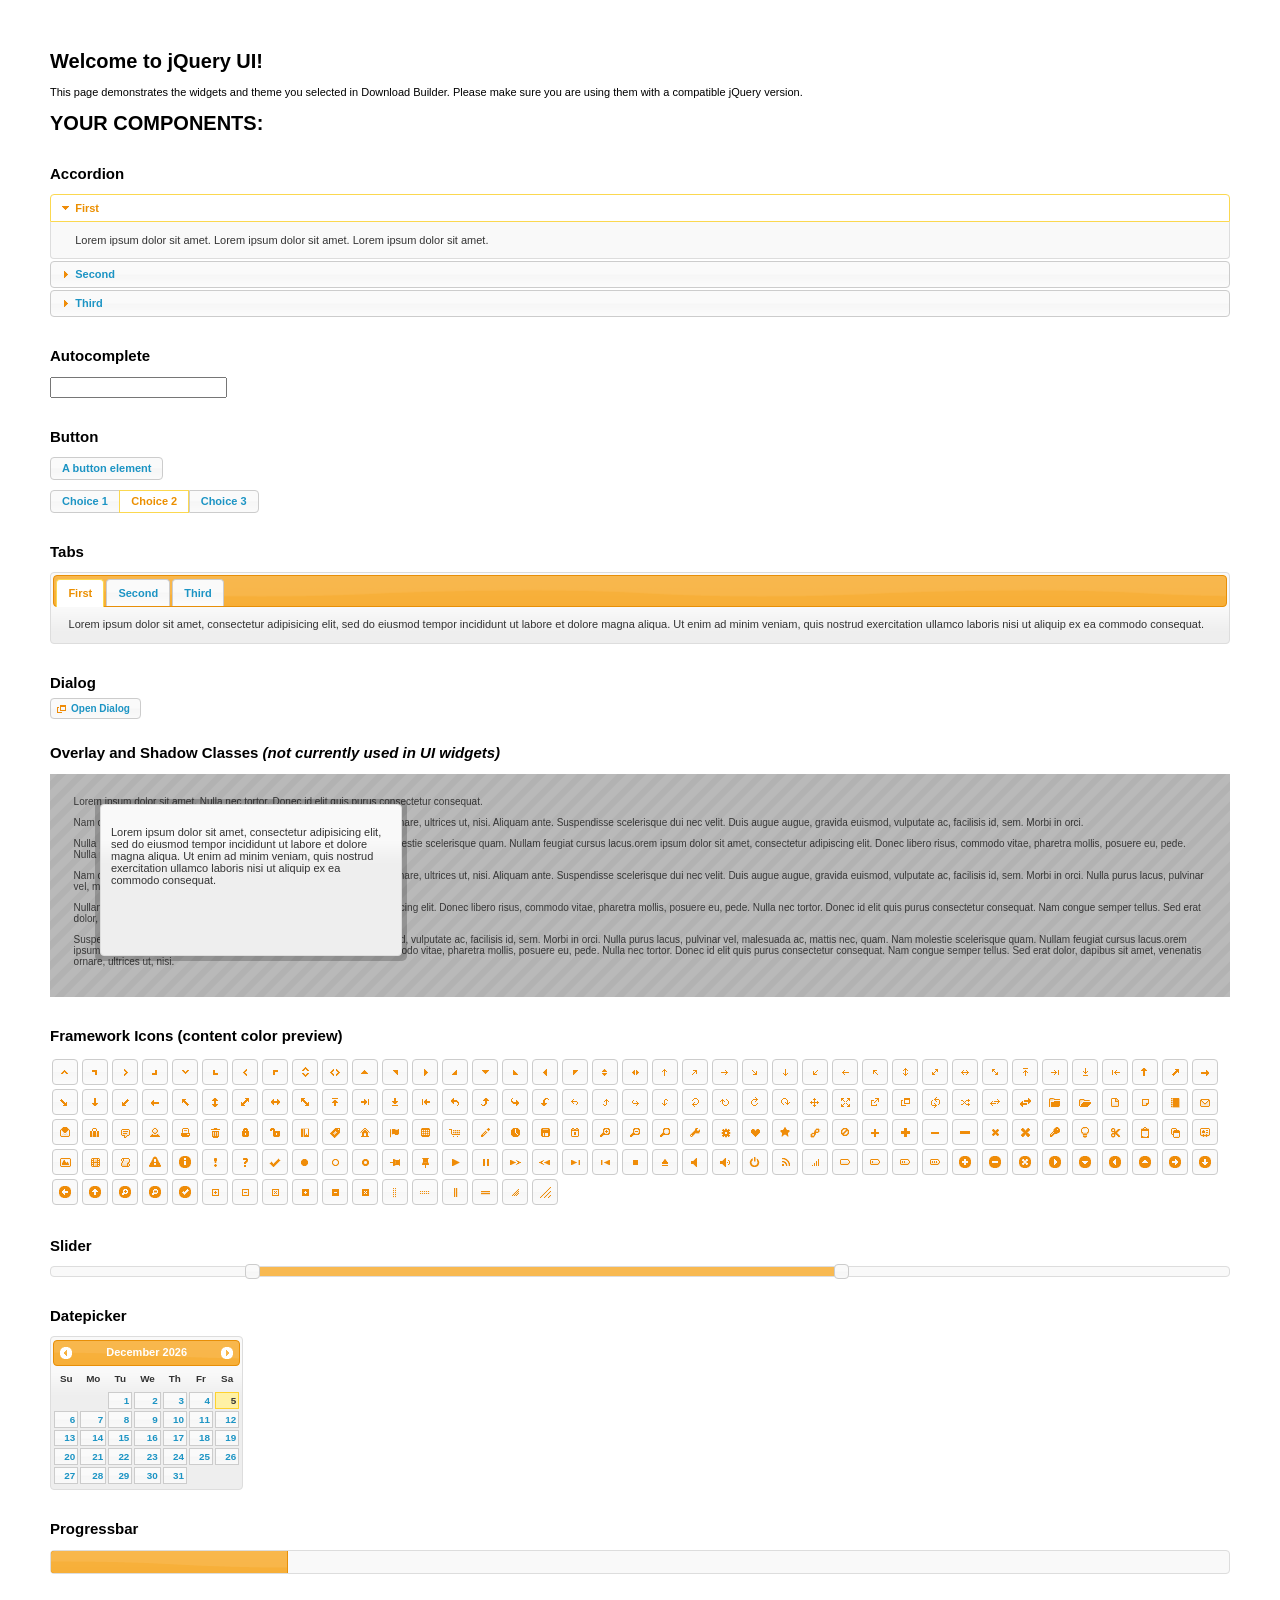
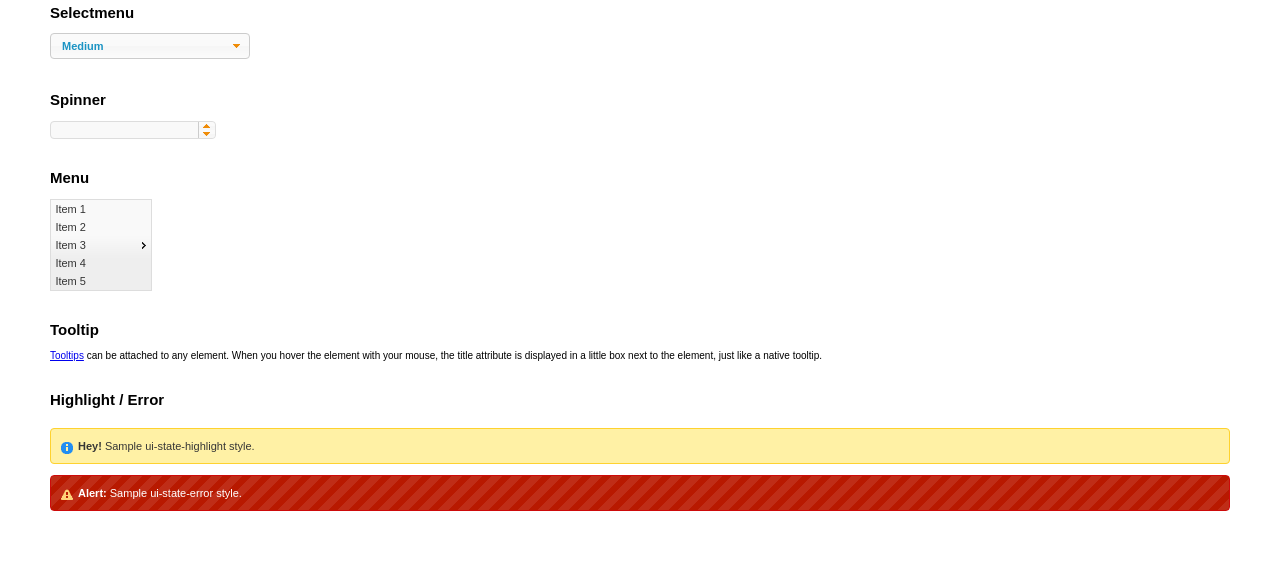
<file: library/library/static/grappelli/jquery/ui/index.html>
<!doctype html>
<html lang="us">
<head>
	<meta charset="utf-8">
	<title>jQuery UI Example Page</title>
	<link href="jquery-ui.css" rel="stylesheet">
	<style>
	body{
		font: 62.5% "Trebuchet MS", sans-serif;
		margin: 50px;
	}
	.demoHeaders {
		margin-top: 2em;
	}
	#dialog-link {
		padding: .4em 1em .4em 20px;
		text-decoration: none;
		position: relative;
	}
	#dialog-link span.ui-icon {
		margin: 0 5px 0 0;
		position: absolute;
		left: .2em;
		top: 50%;
		margin-top: -8px;
	}
	#icons {
		margin: 0;
		padding: 0;
	}
	#icons li {
		margin: 2px;
		position: relative;
		padding: 4px 0;
		cursor: pointer;
		float: left;
		list-style: none;
	}
	#icons span.ui-icon {
		float: left;
		margin: 0 4px;
	}
	.fakewindowcontain .ui-widget-overlay {
		position: absolute;
	}
	select {
		width: 200px;
	}
	</style>
</head>
<body>

<h1>Welcome to jQuery UI!</h1>

<div class="ui-widget">
	<p>This page demonstrates the widgets and theme you selected in Download Builder. Please make sure you are using them with a compatible jQuery version.</p>
</div>

<h1>YOUR COMPONENTS:</h1>


<!-- Accordion -->
<h2 class="demoHeaders">Accordion</h2>
<div id="accordion">
	<h3>First</h3>
	<div>Lorem ipsum dolor sit amet. Lorem ipsum dolor sit amet. Lorem ipsum dolor sit amet.</div>
	<h3>Second</h3>
	<div>Phasellus mattis tincidunt nibh.</div>
	<h3>Third</h3>
	<div>Nam dui erat, auctor a, dignissim quis.</div>
</div>



<!-- Autocomplete -->
<h2 class="demoHeaders">Autocomplete</h2>
<div>
	<input id="autocomplete" title="type &quot;a&quot;">
</div>



<!-- Button -->
<h2 class="demoHeaders">Button</h2>
<button id="button">A button element</button>
<form style="margin-top: 1em;">
	<div id="radioset">
		<input type="radio" id="radio1" name="radio"><label for="radio1">Choice 1</label>
		<input type="radio" id="radio2" name="radio" checked="checked"><label for="radio2">Choice 2</label>
		<input type="radio" id="radio3" name="radio"><label for="radio3">Choice 3</label>
	</div>
</form>



<!-- Tabs -->
<h2 class="demoHeaders">Tabs</h2>
<div id="tabs">
	<ul>
		<li><a href="#tabs-1">First</a></li>
		<li><a href="#tabs-2">Second</a></li>
		<li><a href="#tabs-3">Third</a></li>
	</ul>
	<div id="tabs-1">Lorem ipsum dolor sit amet, consectetur adipisicing elit, sed do eiusmod tempor incididunt ut labore et dolore magna aliqua. Ut enim ad minim veniam, quis nostrud exercitation ullamco laboris nisi ut aliquip ex ea commodo consequat.</div>
	<div id="tabs-2">Phasellus mattis tincidunt nibh. Cras orci urna, blandit id, pretium vel, aliquet ornare, felis. Maecenas scelerisque sem non nisl. Fusce sed lorem in enim dictum bibendum.</div>
	<div id="tabs-3">Nam dui erat, auctor a, dignissim quis, sollicitudin eu, felis. Pellentesque nisi urna, interdum eget, sagittis et, consequat vestibulum, lacus. Mauris porttitor ullamcorper augue.</div>
</div>



<!-- Dialog NOTE: Dialog is not generated by UI in this demo so it can be visually styled in themeroller-->
<h2 class="demoHeaders">Dialog</h2>
<p><a href="#" id="dialog-link" class="ui-state-default ui-corner-all"><span class="ui-icon ui-icon-newwin"></span>Open Dialog</a></p>

<h2 class="demoHeaders">Overlay and Shadow Classes <em>(not currently used in UI widgets)</em></h2>
<div style="position: relative; width: 96%; height: 200px; padding:1% 2%; overflow:hidden;" class="fakewindowcontain">
	<p>Lorem ipsum dolor sit amet,  Nulla nec tortor. Donec id elit quis purus consectetur consequat. </p><p>Nam congue semper tellus. Sed erat dolor, dapibus sit amet, venenatis ornare, ultrices ut, nisi. Aliquam ante. Suspendisse scelerisque dui nec velit. Duis augue augue, gravida euismod, vulputate ac, facilisis id, sem. Morbi in orci. </p><p>Nulla purus lacus, pulvinar vel, malesuada ac, mattis nec, quam. Nam molestie scelerisque quam. Nullam feugiat cursus lacus.orem ipsum dolor sit amet, consectetur adipiscing elit. Donec libero risus, commodo vitae, pharetra mollis, posuere eu, pede. Nulla nec tortor. Donec id elit quis purus consectetur consequat. </p><p>Nam congue semper tellus. Sed erat dolor, dapibus sit amet, venenatis ornare, ultrices ut, nisi. Aliquam ante. Suspendisse scelerisque dui nec velit. Duis augue augue, gravida euismod, vulputate ac, facilisis id, sem. Morbi in orci. Nulla purus lacus, pulvinar vel, malesuada ac, mattis nec, quam. Nam molestie scelerisque quam. </p><p>Nullam feugiat cursus lacus.orem ipsum dolor sit amet, consectetur adipiscing elit. Donec libero risus, commodo vitae, pharetra mollis, posuere eu, pede. Nulla nec tortor. Donec id elit quis purus consectetur consequat. Nam congue semper tellus. Sed erat dolor, dapibus sit amet, venenatis ornare, ultrices ut, nisi. Aliquam ante. </p><p>Suspendisse scelerisque dui nec velit. Duis augue augue, gravida euismod, vulputate ac, facilisis id, sem. Morbi in orci. Nulla purus lacus, pulvinar vel, malesuada ac, mattis nec, quam. Nam molestie scelerisque quam. Nullam feugiat cursus lacus.orem ipsum dolor sit amet, consectetur adipiscing elit. Donec libero risus, commodo vitae, pharetra mollis, posuere eu, pede. Nulla nec tortor. Donec id elit quis purus consectetur consequat. Nam congue semper tellus. Sed erat dolor, dapibus sit amet, venenatis ornare, ultrices ut, nisi. </p>

	<!-- ui-dialog -->
	<div class="ui-overlay"><div class="ui-widget-overlay"></div><div class="ui-widget-shadow ui-corner-all" style="width: 302px; height: 152px; position: absolute; left: 50px; top: 30px;"></div></div>
	<div style="position: absolute; width: 280px; height: 130px;left: 50px; top: 30px; padding: 10px;" class="ui-widget ui-widget-content ui-corner-all">
		<div class="ui-dialog-content ui-widget-content" style="background: none; border: 0;">
			<p>Lorem ipsum dolor sit amet, consectetur adipisicing elit, sed do eiusmod tempor incididunt ut labore et dolore magna aliqua. Ut enim ad minim veniam, quis nostrud exercitation ullamco laboris nisi ut aliquip ex ea commodo consequat.</p>
		</div>
	</div>

</div>

<!-- ui-dialog -->
<div id="dialog" title="Dialog Title">
	<p>Lorem ipsum dolor sit amet, consectetur adipisicing elit, sed do eiusmod tempor incididunt ut labore et dolore magna aliqua. Ut enim ad minim veniam, quis nostrud exercitation ullamco laboris nisi ut aliquip ex ea commodo consequat.</p>
</div>



<h2 class="demoHeaders">Framework Icons (content color preview)</h2>
<ul id="icons" class="ui-widget ui-helper-clearfix">
	<li class="ui-state-default ui-corner-all" title=".ui-icon-carat-1-n"><span class="ui-icon ui-icon-carat-1-n"></span></li>
	<li class="ui-state-default ui-corner-all" title=".ui-icon-carat-1-ne"><span class="ui-icon ui-icon-carat-1-ne"></span></li>
	<li class="ui-state-default ui-corner-all" title=".ui-icon-carat-1-e"><span class="ui-icon ui-icon-carat-1-e"></span></li>
	<li class="ui-state-default ui-corner-all" title=".ui-icon-carat-1-se"><span class="ui-icon ui-icon-carat-1-se"></span></li>
	<li class="ui-state-default ui-corner-all" title=".ui-icon-carat-1-s"><span class="ui-icon ui-icon-carat-1-s"></span></li>
	<li class="ui-state-default ui-corner-all" title=".ui-icon-carat-1-sw"><span class="ui-icon ui-icon-carat-1-sw"></span></li>
	<li class="ui-state-default ui-corner-all" title=".ui-icon-carat-1-w"><span class="ui-icon ui-icon-carat-1-w"></span></li>
	<li class="ui-state-default ui-corner-all" title=".ui-icon-carat-1-nw"><span class="ui-icon ui-icon-carat-1-nw"></span></li>
	<li class="ui-state-default ui-corner-all" title=".ui-icon-carat-2-n-s"><span class="ui-icon ui-icon-carat-2-n-s"></span></li>
	<li class="ui-state-default ui-corner-all" title=".ui-icon-carat-2-e-w"><span class="ui-icon ui-icon-carat-2-e-w"></span></li>
	<li class="ui-state-default ui-corner-all" title=".ui-icon-triangle-1-n"><span class="ui-icon ui-icon-triangle-1-n"></span></li>
	<li class="ui-state-default ui-corner-all" title=".ui-icon-triangle-1-ne"><span class="ui-icon ui-icon-triangle-1-ne"></span></li>
	<li class="ui-state-default ui-corner-all" title=".ui-icon-triangle-1-e"><span class="ui-icon ui-icon-triangle-1-e"></span></li>
	<li class="ui-state-default ui-corner-all" title=".ui-icon-triangle-1-se"><span class="ui-icon ui-icon-triangle-1-se"></span></li>
	<li class="ui-state-default ui-corner-all" title=".ui-icon-triangle-1-s"><span class="ui-icon ui-icon-triangle-1-s"></span></li>
	<li class="ui-state-default ui-corner-all" title=".ui-icon-triangle-1-sw"><span class="ui-icon ui-icon-triangle-1-sw"></span></li>
	<li class="ui-state-default ui-corner-all" title=".ui-icon-triangle-1-w"><span class="ui-icon ui-icon-triangle-1-w"></span></li>
	<li class="ui-state-default ui-corner-all" title=".ui-icon-triangle-1-nw"><span class="ui-icon ui-icon-triangle-1-nw"></span></li>
	<li class="ui-state-default ui-corner-all" title=".ui-icon-triangle-2-n-s"><span class="ui-icon ui-icon-triangle-2-n-s"></span></li>
	<li class="ui-state-default ui-corner-all" title=".ui-icon-triangle-2-e-w"><span class="ui-icon ui-icon-triangle-2-e-w"></span></li>
	<li class="ui-state-default ui-corner-all" title=".ui-icon-arrow-1-n"><span class="ui-icon ui-icon-arrow-1-n"></span></li>
	<li class="ui-state-default ui-corner-all" title=".ui-icon-arrow-1-ne"><span class="ui-icon ui-icon-arrow-1-ne"></span></li>
	<li class="ui-state-default ui-corner-all" title=".ui-icon-arrow-1-e"><span class="ui-icon ui-icon-arrow-1-e"></span></li>
	<li class="ui-state-default ui-corner-all" title=".ui-icon-arrow-1-se"><span class="ui-icon ui-icon-arrow-1-se"></span></li>
	<li class="ui-state-default ui-corner-all" title=".ui-icon-arrow-1-s"><span class="ui-icon ui-icon-arrow-1-s"></span></li>
	<li class="ui-state-default ui-corner-all" title=".ui-icon-arrow-1-sw"><span class="ui-icon ui-icon-arrow-1-sw"></span></li>
	<li class="ui-state-default ui-corner-all" title=".ui-icon-arrow-1-w"><span class="ui-icon ui-icon-arrow-1-w"></span></li>
	<li class="ui-state-default ui-corner-all" title=".ui-icon-arrow-1-nw"><span class="ui-icon ui-icon-arrow-1-nw"></span></li>
	<li class="ui-state-default ui-corner-all" title=".ui-icon-arrow-2-n-s"><span class="ui-icon ui-icon-arrow-2-n-s"></span></li>
	<li class="ui-state-default ui-corner-all" title=".ui-icon-arrow-2-ne-sw"><span class="ui-icon ui-icon-arrow-2-ne-sw"></span></li>
	<li class="ui-state-default ui-corner-all" title=".ui-icon-arrow-2-e-w"><span class="ui-icon ui-icon-arrow-2-e-w"></span></li>
	<li class="ui-state-default ui-corner-all" title=".ui-icon-arrow-2-se-nw"><span class="ui-icon ui-icon-arrow-2-se-nw"></span></li>
	<li class="ui-state-default ui-corner-all" title=".ui-icon-arrowstop-1-n"><span class="ui-icon ui-icon-arrowstop-1-n"></span></li>
	<li class="ui-state-default ui-corner-all" title=".ui-icon-arrowstop-1-e"><span class="ui-icon ui-icon-arrowstop-1-e"></span></li>
	<li class="ui-state-default ui-corner-all" title=".ui-icon-arrowstop-1-s"><span class="ui-icon ui-icon-arrowstop-1-s"></span></li>
	<li class="ui-state-default ui-corner-all" title=".ui-icon-arrowstop-1-w"><span class="ui-icon ui-icon-arrowstop-1-w"></span></li>
	<li class="ui-state-default ui-corner-all" title=".ui-icon-arrowthick-1-n"><span class="ui-icon ui-icon-arrowthick-1-n"></span></li>
	<li class="ui-state-default ui-corner-all" title=".ui-icon-arrowthick-1-ne"><span class="ui-icon ui-icon-arrowthick-1-ne"></span></li>
	<li class="ui-state-default ui-corner-all" title=".ui-icon-arrowthick-1-e"><span class="ui-icon ui-icon-arrowthick-1-e"></span></li>
	<li class="ui-state-default ui-corner-all" title=".ui-icon-arrowthick-1-se"><span class="ui-icon ui-icon-arrowthick-1-se"></span></li>
	<li class="ui-state-default ui-corner-all" title=".ui-icon-arrowthick-1-s"><span class="ui-icon ui-icon-arrowthick-1-s"></span></li>
	<li class="ui-state-default ui-corner-all" title=".ui-icon-arrowthick-1-sw"><span class="ui-icon ui-icon-arrowthick-1-sw"></span></li>
	<li class="ui-state-default ui-corner-all" title=".ui-icon-arrowthick-1-w"><span class="ui-icon ui-icon-arrowthick-1-w"></span></li>
	<li class="ui-state-default ui-corner-all" title=".ui-icon-arrowthick-1-nw"><span class="ui-icon ui-icon-arrowthick-1-nw"></span></li>
	<li class="ui-state-default ui-corner-all" title=".ui-icon-arrowthick-2-n-s"><span class="ui-icon ui-icon-arrowthick-2-n-s"></span></li>
	<li class="ui-state-default ui-corner-all" title=".ui-icon-arrowthick-2-ne-sw"><span class="ui-icon ui-icon-arrowthick-2-ne-sw"></span></li>
	<li class="ui-state-default ui-corner-all" title=".ui-icon-arrowthick-2-e-w"><span class="ui-icon ui-icon-arrowthick-2-e-w"></span></li>
	<li class="ui-state-default ui-corner-all" title=".ui-icon-arrowthick-2-se-nw"><span class="ui-icon ui-icon-arrowthick-2-se-nw"></span></li>
	<li class="ui-state-default ui-corner-all" title=".ui-icon-arrowthickstop-1-n"><span class="ui-icon ui-icon-arrowthickstop-1-n"></span></li>
	<li class="ui-state-default ui-corner-all" title=".ui-icon-arrowthickstop-1-e"><span class="ui-icon ui-icon-arrowthickstop-1-e"></span></li>
	<li class="ui-state-default ui-corner-all" title=".ui-icon-arrowthickstop-1-s"><span class="ui-icon ui-icon-arrowthickstop-1-s"></span></li>
	<li class="ui-state-default ui-corner-all" title=".ui-icon-arrowthickstop-1-w"><span class="ui-icon ui-icon-arrowthickstop-1-w"></span></li>
	<li class="ui-state-default ui-corner-all" title=".ui-icon-arrowreturnthick-1-w"><span class="ui-icon ui-icon-arrowreturnthick-1-w"></span></li>
	<li class="ui-state-default ui-corner-all" title=".ui-icon-arrowreturnthick-1-n"><span class="ui-icon ui-icon-arrowreturnthick-1-n"></span></li>
	<li class="ui-state-default ui-corner-all" title=".ui-icon-arrowreturnthick-1-e"><span class="ui-icon ui-icon-arrowreturnthick-1-e"></span></li>
	<li class="ui-state-default ui-corner-all" title=".ui-icon-arrowreturnthick-1-s"><span class="ui-icon ui-icon-arrowreturnthick-1-s"></span></li>
	<li class="ui-state-default ui-corner-all" title=".ui-icon-arrowreturn-1-w"><span class="ui-icon ui-icon-arrowreturn-1-w"></span></li>
	<li class="ui-state-default ui-corner-all" title=".ui-icon-arrowreturn-1-n"><span class="ui-icon ui-icon-arrowreturn-1-n"></span></li>
	<li class="ui-state-default ui-corner-all" title=".ui-icon-arrowreturn-1-e"><span class="ui-icon ui-icon-arrowreturn-1-e"></span></li>
	<li class="ui-state-default ui-corner-all" title=".ui-icon-arrowreturn-1-s"><span class="ui-icon ui-icon-arrowreturn-1-s"></span></li>
	<li class="ui-state-default ui-corner-all" title=".ui-icon-arrowrefresh-1-w"><span class="ui-icon ui-icon-arrowrefresh-1-w"></span></li>
	<li class="ui-state-default ui-corner-all" title=".ui-icon-arrowrefresh-1-n"><span class="ui-icon ui-icon-arrowrefresh-1-n"></span></li>
	<li class="ui-state-default ui-corner-all" title=".ui-icon-arrowrefresh-1-e"><span class="ui-icon ui-icon-arrowrefresh-1-e"></span></li>
	<li class="ui-state-default ui-corner-all" title=".ui-icon-arrowrefresh-1-s"><span class="ui-icon ui-icon-arrowrefresh-1-s"></span></li>
	<li class="ui-state-default ui-corner-all" title=".ui-icon-arrow-4"><span class="ui-icon ui-icon-arrow-4"></span></li>
	<li class="ui-state-default ui-corner-all" title=".ui-icon-arrow-4-diag"><span class="ui-icon ui-icon-arrow-4-diag"></span></li>
	<li class="ui-state-default ui-corner-all" title=".ui-icon-extlink"><span class="ui-icon ui-icon-extlink"></span></li>
	<li class="ui-state-default ui-corner-all" title=".ui-icon-newwin"><span class="ui-icon ui-icon-newwin"></span></li>
	<li class="ui-state-default ui-corner-all" title=".ui-icon-refresh"><span class="ui-icon ui-icon-refresh"></span></li>
	<li class="ui-state-default ui-corner-all" title=".ui-icon-shuffle"><span class="ui-icon ui-icon-shuffle"></span></li>
	<li class="ui-state-default ui-corner-all" title=".ui-icon-transfer-e-w"><span class="ui-icon ui-icon-transfer-e-w"></span></li>
	<li class="ui-state-default ui-corner-all" title=".ui-icon-transferthick-e-w"><span class="ui-icon ui-icon-transferthick-e-w"></span></li>
	<li class="ui-state-default ui-corner-all" title=".ui-icon-folder-collapsed"><span class="ui-icon ui-icon-folder-collapsed"></span></li>
	<li class="ui-state-default ui-corner-all" title=".ui-icon-folder-open"><span class="ui-icon ui-icon-folder-open"></span></li>
	<li class="ui-state-default ui-corner-all" title=".ui-icon-document"><span class="ui-icon ui-icon-document"></span></li>
	<li class="ui-state-default ui-corner-all" title=".ui-icon-document-b"><span class="ui-icon ui-icon-document-b"></span></li>
	<li class="ui-state-default ui-corner-all" title=".ui-icon-note"><span class="ui-icon ui-icon-note"></span></li>
	<li class="ui-state-default ui-corner-all" title=".ui-icon-mail-closed"><span class="ui-icon ui-icon-mail-closed"></span></li>
	<li class="ui-state-default ui-corner-all" title=".ui-icon-mail-open"><span class="ui-icon ui-icon-mail-open"></span></li>
	<li class="ui-state-default ui-corner-all" title=".ui-icon-suitcase"><span class="ui-icon ui-icon-suitcase"></span></li>
	<li class="ui-state-default ui-corner-all" title=".ui-icon-comment"><span class="ui-icon ui-icon-comment"></span></li>
	<li class="ui-state-default ui-corner-all" title=".ui-icon-person"><span class="ui-icon ui-icon-person"></span></li>
	<li class="ui-state-default ui-corner-all" title=".ui-icon-print"><span class="ui-icon ui-icon-print"></span></li>
	<li class="ui-state-default ui-corner-all" title=".ui-icon-trash"><span class="ui-icon ui-icon-trash"></span></li>
	<li class="ui-state-default ui-corner-all" title=".ui-icon-locked"><span class="ui-icon ui-icon-locked"></span></li>
	<li class="ui-state-default ui-corner-all" title=".ui-icon-unlocked"><span class="ui-icon ui-icon-unlocked"></span></li>
	<li class="ui-state-default ui-corner-all" title=".ui-icon-bookmark"><span class="ui-icon ui-icon-bookmark"></span></li>
	<li class="ui-state-default ui-corner-all" title=".ui-icon-tag"><span class="ui-icon ui-icon-tag"></span></li>
	<li class="ui-state-default ui-corner-all" title=".ui-icon-home"><span class="ui-icon ui-icon-home"></span></li>
	<li class="ui-state-default ui-corner-all" title=".ui-icon-flag"><span class="ui-icon ui-icon-flag"></span></li>
	<li class="ui-state-default ui-corner-all" title=".ui-icon-calculator"><span class="ui-icon ui-icon-calculator"></span></li>
	<li class="ui-state-default ui-corner-all" title=".ui-icon-cart"><span class="ui-icon ui-icon-cart"></span></li>
	<li class="ui-state-default ui-corner-all" title=".ui-icon-pencil"><span class="ui-icon ui-icon-pencil"></span></li>
	<li class="ui-state-default ui-corner-all" title=".ui-icon-clock"><span class="ui-icon ui-icon-clock"></span></li>
	<li class="ui-state-default ui-corner-all" title=".ui-icon-disk"><span class="ui-icon ui-icon-disk"></span></li>
	<li class="ui-state-default ui-corner-all" title=".ui-icon-calendar"><span class="ui-icon ui-icon-calendar"></span></li>
	<li class="ui-state-default ui-corner-all" title=".ui-icon-zoomin"><span class="ui-icon ui-icon-zoomin"></span></li>
	<li class="ui-state-default ui-corner-all" title=".ui-icon-zoomout"><span class="ui-icon ui-icon-zoomout"></span></li>
	<li class="ui-state-default ui-corner-all" title=".ui-icon-search"><span class="ui-icon ui-icon-search"></span></li>
	<li class="ui-state-default ui-corner-all" title=".ui-icon-wrench"><span class="ui-icon ui-icon-wrench"></span></li>
	<li class="ui-state-default ui-corner-all" title=".ui-icon-gear"><span class="ui-icon ui-icon-gear"></span></li>
	<li class="ui-state-default ui-corner-all" title=".ui-icon-heart"><span class="ui-icon ui-icon-heart"></span></li>
	<li class="ui-state-default ui-corner-all" title=".ui-icon-star"><span class="ui-icon ui-icon-star"></span></li>
	<li class="ui-state-default ui-corner-all" title=".ui-icon-link"><span class="ui-icon ui-icon-link"></span></li>
	<li class="ui-state-default ui-corner-all" title=".ui-icon-cancel"><span class="ui-icon ui-icon-cancel"></span></li>
	<li class="ui-state-default ui-corner-all" title=".ui-icon-plus"><span class="ui-icon ui-icon-plus"></span></li>
	<li class="ui-state-default ui-corner-all" title=".ui-icon-plusthick"><span class="ui-icon ui-icon-plusthick"></span></li>
	<li class="ui-state-default ui-corner-all" title=".ui-icon-minus"><span class="ui-icon ui-icon-minus"></span></li>
	<li class="ui-state-default ui-corner-all" title=".ui-icon-minusthick"><span class="ui-icon ui-icon-minusthick"></span></li>
	<li class="ui-state-default ui-corner-all" title=".ui-icon-close"><span class="ui-icon ui-icon-close"></span></li>
	<li class="ui-state-default ui-corner-all" title=".ui-icon-closethick"><span class="ui-icon ui-icon-closethick"></span></li>
	<li class="ui-state-default ui-corner-all" title=".ui-icon-key"><span class="ui-icon ui-icon-key"></span></li>
	<li class="ui-state-default ui-corner-all" title=".ui-icon-lightbulb"><span class="ui-icon ui-icon-lightbulb"></span></li>
	<li class="ui-state-default ui-corner-all" title=".ui-icon-scissors"><span class="ui-icon ui-icon-scissors"></span></li>
	<li class="ui-state-default ui-corner-all" title=".ui-icon-clipboard"><span class="ui-icon ui-icon-clipboard"></span></li>
	<li class="ui-state-default ui-corner-all" title=".ui-icon-copy"><span class="ui-icon ui-icon-copy"></span></li>
	<li class="ui-state-default ui-corner-all" title=".ui-icon-contact"><span class="ui-icon ui-icon-contact"></span></li>
	<li class="ui-state-default ui-corner-all" title=".ui-icon-image"><span class="ui-icon ui-icon-image"></span></li>
	<li class="ui-state-default ui-corner-all" title=".ui-icon-video"><span class="ui-icon ui-icon-video"></span></li>
	<li class="ui-state-default ui-corner-all" title=".ui-icon-script"><span class="ui-icon ui-icon-script"></span></li>
	<li class="ui-state-default ui-corner-all" title=".ui-icon-alert"><span class="ui-icon ui-icon-alert"></span></li>
	<li class="ui-state-default ui-corner-all" title=".ui-icon-info"><span class="ui-icon ui-icon-info"></span></li>
	<li class="ui-state-default ui-corner-all" title=".ui-icon-notice"><span class="ui-icon ui-icon-notice"></span></li>
	<li class="ui-state-default ui-corner-all" title=".ui-icon-help"><span class="ui-icon ui-icon-help"></span></li>
	<li class="ui-state-default ui-corner-all" title=".ui-icon-check"><span class="ui-icon ui-icon-check"></span></li>
	<li class="ui-state-default ui-corner-all" title=".ui-icon-bullet"><span class="ui-icon ui-icon-bullet"></span></li>
	<li class="ui-state-default ui-corner-all" title=".ui-icon-radio-off"><span class="ui-icon ui-icon-radio-off"></span></li>
	<li class="ui-state-default ui-corner-all" title=".ui-icon-radio-on"><span class="ui-icon ui-icon-radio-on"></span></li>
	<li class="ui-state-default ui-corner-all" title=".ui-icon-pin-w"><span class="ui-icon ui-icon-pin-w"></span></li>
	<li class="ui-state-default ui-corner-all" title=".ui-icon-pin-s"><span class="ui-icon ui-icon-pin-s"></span></li>
	<li class="ui-state-default ui-corner-all" title=".ui-icon-play"><span class="ui-icon ui-icon-play"></span></li>
	<li class="ui-state-default ui-corner-all" title=".ui-icon-pause"><span class="ui-icon ui-icon-pause"></span></li>
	<li class="ui-state-default ui-corner-all" title=".ui-icon-seek-next"><span class="ui-icon ui-icon-seek-next"></span></li>
	<li class="ui-state-default ui-corner-all" title=".ui-icon-seek-prev"><span class="ui-icon ui-icon-seek-prev"></span></li>
	<li class="ui-state-default ui-corner-all" title=".ui-icon-seek-end"><span class="ui-icon ui-icon-seek-end"></span></li>
	<li class="ui-state-default ui-corner-all" title=".ui-icon-seek-first"><span class="ui-icon ui-icon-seek-first"></span></li>
	<li class="ui-state-default ui-corner-all" title=".ui-icon-stop"><span class="ui-icon ui-icon-stop"></span></li>
	<li class="ui-state-default ui-corner-all" title=".ui-icon-eject"><span class="ui-icon ui-icon-eject"></span></li>
	<li class="ui-state-default ui-corner-all" title=".ui-icon-volume-off"><span class="ui-icon ui-icon-volume-off"></span></li>
	<li class="ui-state-default ui-corner-all" title=".ui-icon-volume-on"><span class="ui-icon ui-icon-volume-on"></span></li>
	<li class="ui-state-default ui-corner-all" title=".ui-icon-power"><span class="ui-icon ui-icon-power"></span></li>
	<li class="ui-state-default ui-corner-all" title=".ui-icon-signal-diag"><span class="ui-icon ui-icon-signal-diag"></span></li>
	<li class="ui-state-default ui-corner-all" title=".ui-icon-signal"><span class="ui-icon ui-icon-signal"></span></li>
	<li class="ui-state-default ui-corner-all" title=".ui-icon-battery-0"><span class="ui-icon ui-icon-battery-0"></span></li>
	<li class="ui-state-default ui-corner-all" title=".ui-icon-battery-1"><span class="ui-icon ui-icon-battery-1"></span></li>
	<li class="ui-state-default ui-corner-all" title=".ui-icon-battery-2"><span class="ui-icon ui-icon-battery-2"></span></li>
	<li class="ui-state-default ui-corner-all" title=".ui-icon-battery-3"><span class="ui-icon ui-icon-battery-3"></span></li>
	<li class="ui-state-default ui-corner-all" title=".ui-icon-circle-plus"><span class="ui-icon ui-icon-circle-plus"></span></li>
	<li class="ui-state-default ui-corner-all" title=".ui-icon-circle-minus"><span class="ui-icon ui-icon-circle-minus"></span></li>
	<li class="ui-state-default ui-corner-all" title=".ui-icon-circle-close"><span class="ui-icon ui-icon-circle-close"></span></li>
	<li class="ui-state-default ui-corner-all" title=".ui-icon-circle-triangle-e"><span class="ui-icon ui-icon-circle-triangle-e"></span></li>
	<li class="ui-state-default ui-corner-all" title=".ui-icon-circle-triangle-s"><span class="ui-icon ui-icon-circle-triangle-s"></span></li>
	<li class="ui-state-default ui-corner-all" title=".ui-icon-circle-triangle-w"><span class="ui-icon ui-icon-circle-triangle-w"></span></li>
	<li class="ui-state-default ui-corner-all" title=".ui-icon-circle-triangle-n"><span class="ui-icon ui-icon-circle-triangle-n"></span></li>
	<li class="ui-state-default ui-corner-all" title=".ui-icon-circle-arrow-e"><span class="ui-icon ui-icon-circle-arrow-e"></span></li>
	<li class="ui-state-default ui-corner-all" title=".ui-icon-circle-arrow-s"><span class="ui-icon ui-icon-circle-arrow-s"></span></li>
	<li class="ui-state-default ui-corner-all" title=".ui-icon-circle-arrow-w"><span class="ui-icon ui-icon-circle-arrow-w"></span></li>
	<li class="ui-state-default ui-corner-all" title=".ui-icon-circle-arrow-n"><span class="ui-icon ui-icon-circle-arrow-n"></span></li>
	<li class="ui-state-default ui-corner-all" title=".ui-icon-circle-zoomin"><span class="ui-icon ui-icon-circle-zoomin"></span></li>
	<li class="ui-state-default ui-corner-all" title=".ui-icon-circle-zoomout"><span class="ui-icon ui-icon-circle-zoomout"></span></li>
	<li class="ui-state-default ui-corner-all" title=".ui-icon-circle-check"><span class="ui-icon ui-icon-circle-check"></span></li>
	<li class="ui-state-default ui-corner-all" title=".ui-icon-circlesmall-plus"><span class="ui-icon ui-icon-circlesmall-plus"></span></li>
	<li class="ui-state-default ui-corner-all" title=".ui-icon-circlesmall-minus"><span class="ui-icon ui-icon-circlesmall-minus"></span></li>
	<li class="ui-state-default ui-corner-all" title=".ui-icon-circlesmall-close"><span class="ui-icon ui-icon-circlesmall-close"></span></li>
	<li class="ui-state-default ui-corner-all" title=".ui-icon-squaresmall-plus"><span class="ui-icon ui-icon-squaresmall-plus"></span></li>
	<li class="ui-state-default ui-corner-all" title=".ui-icon-squaresmall-minus"><span class="ui-icon ui-icon-squaresmall-minus"></span></li>
	<li class="ui-state-default ui-corner-all" title=".ui-icon-squaresmall-close"><span class="ui-icon ui-icon-squaresmall-close"></span></li>
	<li class="ui-state-default ui-corner-all" title=".ui-icon-grip-dotted-vertical"><span class="ui-icon ui-icon-grip-dotted-vertical"></span></li>
	<li class="ui-state-default ui-corner-all" title=".ui-icon-grip-dotted-horizontal"><span class="ui-icon ui-icon-grip-dotted-horizontal"></span></li>
	<li class="ui-state-default ui-corner-all" title=".ui-icon-grip-solid-vertical"><span class="ui-icon ui-icon-grip-solid-vertical"></span></li>
	<li class="ui-state-default ui-corner-all" title=".ui-icon-grip-solid-horizontal"><span class="ui-icon ui-icon-grip-solid-horizontal"></span></li>
	<li class="ui-state-default ui-corner-all" title=".ui-icon-gripsmall-diagonal-se"><span class="ui-icon ui-icon-gripsmall-diagonal-se"></span></li>
	<li class="ui-state-default ui-corner-all" title=".ui-icon-grip-diagonal-se"><span class="ui-icon ui-icon-grip-diagonal-se"></span></li>
</ul>


<!-- Slider -->
<h2 class="demoHeaders">Slider</h2>
<div id="slider"></div>



<!-- Datepicker -->
<h2 class="demoHeaders">Datepicker</h2>
<div id="datepicker"></div>



<!-- Progressbar -->
<h2 class="demoHeaders">Progressbar</h2>
<div id="progressbar"></div>



<!-- Progressbar -->
<h2 class="demoHeaders">Selectmenu</h2>
<select id="selectmenu">
	<option>Slower</option>
	<option>Slow</option>
	<option selected="selected">Medium</option>
	<option>Fast</option>
	<option>Faster</option>
</select>



<!-- Spinner -->
<h2 class="demoHeaders">Spinner</h2>
<input id="spinner">



<!-- Menu -->
<h2 class="demoHeaders">Menu</h2>
<ul style="width:100px;" id="menu">
	<li>Item 1</li>
	<li>Item 2</li>
	<li>Item 3
		<ul>
			<li>Item 3-1</li>
			<li>Item 3-2</li>
			<li>Item 3-3</li>
			<li>Item 3-4</li>
			<li>Item 3-5</li>
		</ul>
	</li>
	<li>Item 4</li>
	<li>Item 5</li>
</ul>



<!-- Tooltip -->
<h2 class="demoHeaders">Tooltip</h2>
<p id="tooltip">
	<a href="#" title="That&apos;s what this widget is">Tooltips</a> can be attached to any element. When you hover
the element with your mouse, the title attribute is displayed in a little box next to the element, just like a native tooltip.
</p>


<!-- Highlight / Error -->
<h2 class="demoHeaders">Highlight / Error</h2>
<div class="ui-widget">
	<div class="ui-state-highlight ui-corner-all" style="margin-top: 20px; padding: 0 .7em;">
		<p><span class="ui-icon ui-icon-info" style="float: left; margin-right: .3em;"></span>
		<strong>Hey!</strong> Sample ui-state-highlight style.</p>
	</div>
</div>
<br>
<div class="ui-widget">
	<div class="ui-state-error ui-corner-all" style="padding: 0 .7em;">
		<p><span class="ui-icon ui-icon-alert" style="float: left; margin-right: .3em;"></span>
		<strong>Alert:</strong> Sample ui-state-error style.</p>
	</div>
</div>

<script src="external/jquery/jquery.js"></script>
<script src="jquery-ui.js"></script>
<script>

$( "#accordion" ).accordion();



var availableTags = [
	"ActionScript",
	"AppleScript",
	"Asp",
	"BASIC",
	"C",
	"C++",
	"Clojure",
	"COBOL",
	"ColdFusion",
	"Erlang",
	"Fortran",
	"Groovy",
	"Haskell",
	"Java",
	"JavaScript",
	"Lisp",
	"Perl",
	"PHP",
	"Python",
	"Ruby",
	"Scala",
	"Scheme"
];
$( "#autocomplete" ).autocomplete({
	source: availableTags
});



$( "#button" ).button();
$( "#radioset" ).buttonset();



$( "#tabs" ).tabs();



$( "#dialog" ).dialog({
	autoOpen: false,
	width: 400,
	buttons: [
		{
			text: "Ok",
			click: function() {
				$( this ).dialog( "close" );
			}
		},
		{
			text: "Cancel",
			click: function() {
				$( this ).dialog( "close" );
			}
		}
	]
});

// Link to open the dialog
$( "#dialog-link" ).click(function( event ) {
	$( "#dialog" ).dialog( "open" );
	event.preventDefault();
});



$( "#datepicker" ).datepicker({
	inline: true
});



$( "#slider" ).slider({
	range: true,
	values: [ 17, 67 ]
});



$( "#progressbar" ).progressbar({
	value: 20
});



$( "#spinner" ).spinner();



$( "#menu" ).menu();



$( "#tooltip" ).tooltip();



$( "#selectmenu" ).selectmenu();


// Hover states on the static widgets
$( "#dialog-link, #icons li" ).hover(
	function() {
		$( this ).addClass( "ui-state-hover" );
	},
	function() {
		$( this ).removeClass( "ui-state-hover" );
	}
);
</script>
</body>
</html>
</file>
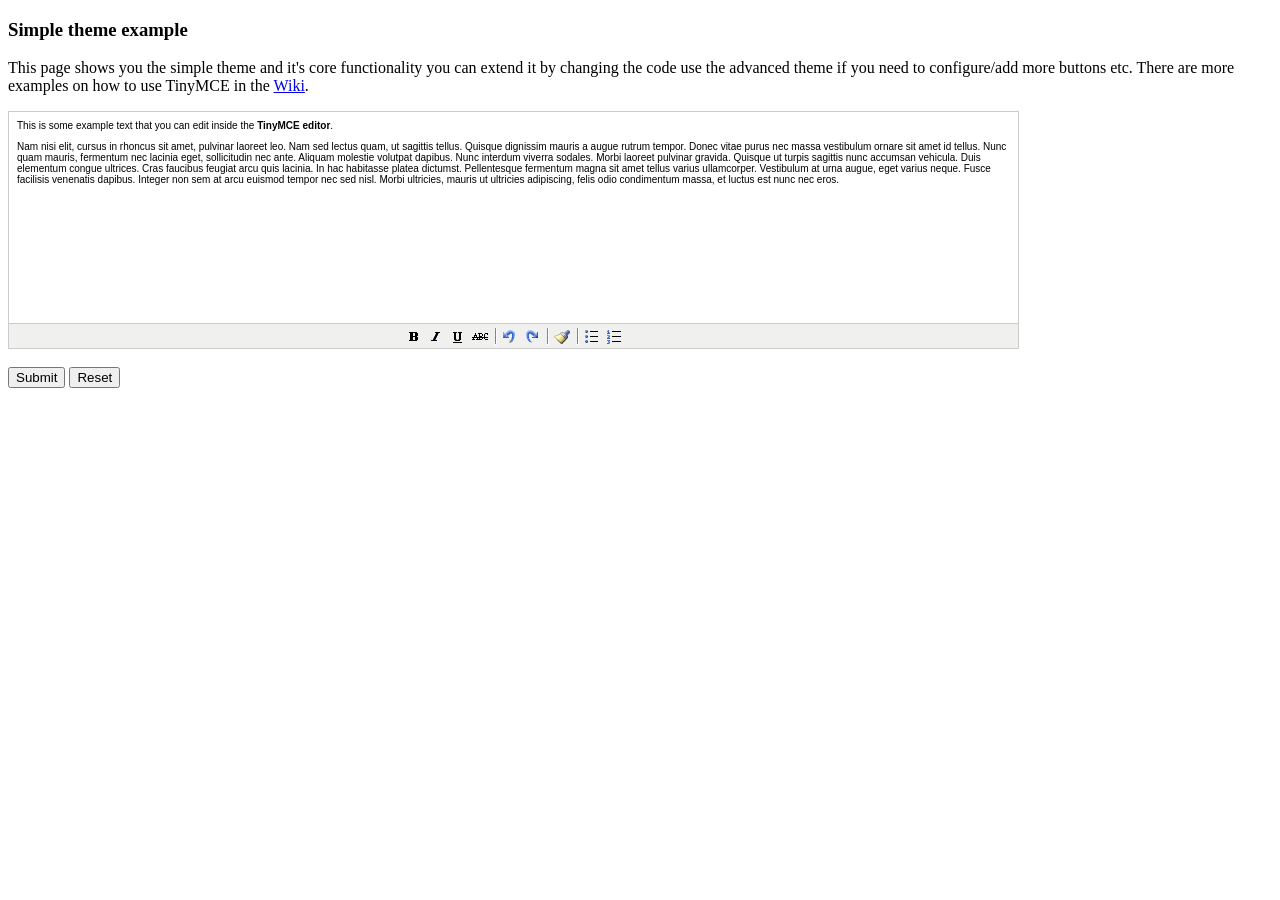
<file: library/library/static/grappelli/tinymce/examples/simple.html>
<!DOCTYPE html PUBLIC "-//W3C//DTD XHTML 1.0 Strict//EN" "http://www.w3.org/TR/xhtml1/DTD/xhtml1-strict.dtd">
<html xmlns="http://www.w3.org/1999/xhtml">
<head>
<title>Simple theme example</title>

<!-- TinyMCE -->
<script type="text/javascript" src="../jscripts/tiny_mce/tiny_mce.js"></script>
<script type="text/javascript">
	tinyMCE.init({
		mode : "textareas",
		theme : "simple"
	});
</script>
<!-- /TinyMCE -->

</head>
<body>

<form method="post" action="http://tinymce.moxiecode.com/dump.php?example=true">
	<h3>Simple theme example</h3>

	<p>
		This page shows you the simple theme and it's core functionality you can extend it by changing the code use the advanced theme if you need to configure/add more buttons etc.
		There are more examples on how to use TinyMCE in the <a href="http://tinymce.moxiecode.com/examples/">Wiki</a>.
	</p>

	<!-- Gets replaced with TinyMCE, remember HTML in a textarea should be encoded -->
	<textarea id="elm1" name="elm1" rows="15" cols="80" style="width: 80%">
		&lt;p&gt;
			This is some example text that you can edit inside the &lt;strong&gt;TinyMCE editor&lt;/strong&gt;.
		&lt;/p&gt;
		&lt;p&gt;
		Nam nisi elit, cursus in rhoncus sit amet, pulvinar laoreet leo. Nam sed lectus quam, ut sagittis tellus. Quisque dignissim mauris a augue rutrum tempor. Donec vitae purus nec massa vestibulum ornare sit amet id tellus. Nunc quam mauris, fermentum nec lacinia eget, sollicitudin nec ante. Aliquam molestie volutpat dapibus. Nunc interdum viverra sodales. Morbi laoreet pulvinar gravida. Quisque ut turpis sagittis nunc accumsan vehicula. Duis elementum congue ultrices. Cras faucibus feugiat arcu quis lacinia. In hac habitasse platea dictumst. Pellentesque fermentum magna sit amet tellus varius ullamcorper. Vestibulum at urna augue, eget varius neque. Fusce facilisis venenatis dapibus. Integer non sem at arcu euismod tempor nec sed nisl. Morbi ultricies, mauris ut ultricies adipiscing, felis odio condimentum massa, et luctus est nunc nec eros.
		&lt;/p&gt;
	</textarea>

	<br />
	<input type="submit" name="save" value="Submit" />
	<input type="reset" name="reset" value="Reset" />
</form>
<script type="text/javascript">
if (document.location.protocol == 'file:') {
	alert("The examples might not work properly on the local file system due to security settings in your browser. Please use a real webserver.");
}
</script>
</body>
</html>
</file>
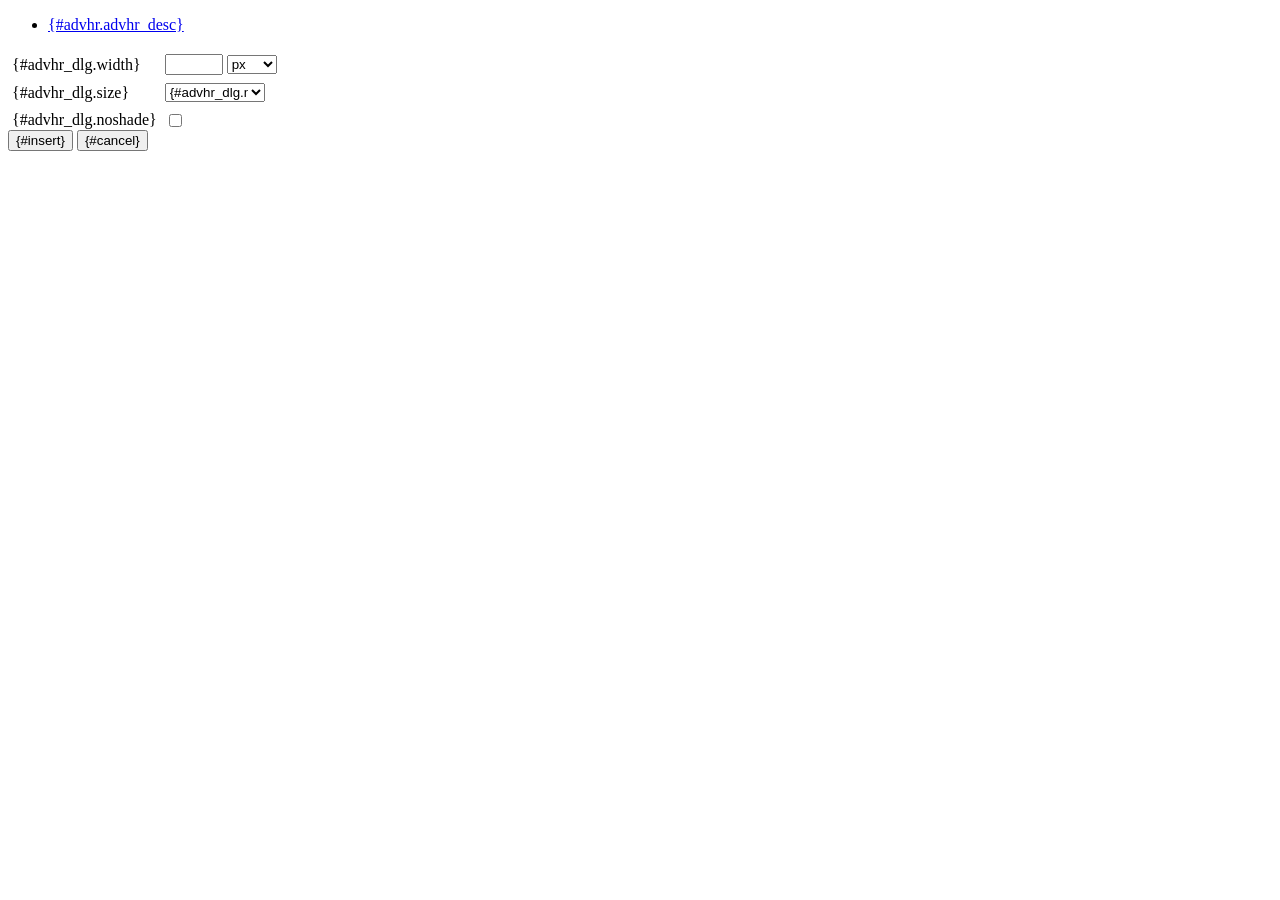
<file: library/library/static/grappelli/tinymce/jscripts/tiny_mce/plugins/advhr/rule.htm>
<!DOCTYPE html PUBLIC "-//W3C//DTD XHTML 1.0 Strict//EN" "http://www.w3.org/TR/xhtml1/DTD/xhtml1-strict.dtd">
<html xmlns="http://www.w3.org/1999/xhtml">
<head>
	<title>{#advhr.advhr_desc}</title>
	<script type="text/javascript" src="../../tiny_mce_popup.js"></script>
	<script type="text/javascript" src="js/rule.js"></script>
	<script type="text/javascript" src="../../utils/mctabs.js"></script>
	<script type="text/javascript" src="../../utils/form_utils.js"></script>
	<link href="css/advhr.css" rel="stylesheet" type="text/css" />
</head>
<body role="application">
<form onsubmit="AdvHRDialog.update();return false;" action="#">
	<div class="tabs">
		<ul>
			<li id="general_tab" class="current" aria-controls="general_panel"><span><a href="javascript:mcTabs.displayTab('general_tab','general_panel');" onmousedown="return false;">{#advhr.advhr_desc}</a></span></li>
		</ul>
	</div>

	<div class="panel_wrapper">
		<div id="general_panel" class="panel current">
			<table role="presentation" border="0" cellpadding="4" cellspacing="0">
					<tr role="group" aria-labelledby="width_label">
						<td><label id="width_label" for="width">{#advhr_dlg.width}</label></td>
						<td class="nowrap">
							<input id="width" name="width" type="text" value="" class="mceFocus" />
							<span style="display:none;" id="width_unit_label">{#advhr_dlg.widthunits}</span>
							<select name="width2" id="width2" aria-labelledby="width_unit_label">
								<option value="">px</option>
								<option value="%">%</option>
							</select>
						</td>
					</tr>
					<tr>
						<td><label for="size">{#advhr_dlg.size}</label></td>
						<td><select id="size" name="size">
							<option value="">{#advhr_dlg.normal}</option>
							<option value="1">1</option>
							<option value="2">2</option>
							<option value="3">3</option>
							<option value="4">4</option>
							<option value="5">5</option>
						</select></td>
					</tr>
					<tr>
						<td><label for="noshade">{#advhr_dlg.noshade}</label></td>
						<td><input type="checkbox" name="noshade" id="noshade" class="radio" /></td>
					</tr>
			</table>
		</div>
	</div>

	<div class="mceActionPanel">
		<input type="submit" id="insert" name="insert" value="{#insert}" />
		<input type="button" id="cancel" name="cancel" value="{#cancel}" onclick="tinyMCEPopup.close();" />
	</div>
</form>
</body>
</html>
</file>
<file: library/library/static/grappelli/tinymce/jscripts/tiny_mce/plugins/advhr/css/advhr.css>
input.radio {border:1px none #000; background:transparent; vertical-align:middle;}
.panel_wrapper div.current {height:80px;}
#width {width:50px; vertical-align:middle;}
#width2 {width:50px; vertical-align:middle;}
#size {width:100px;}
</file>
